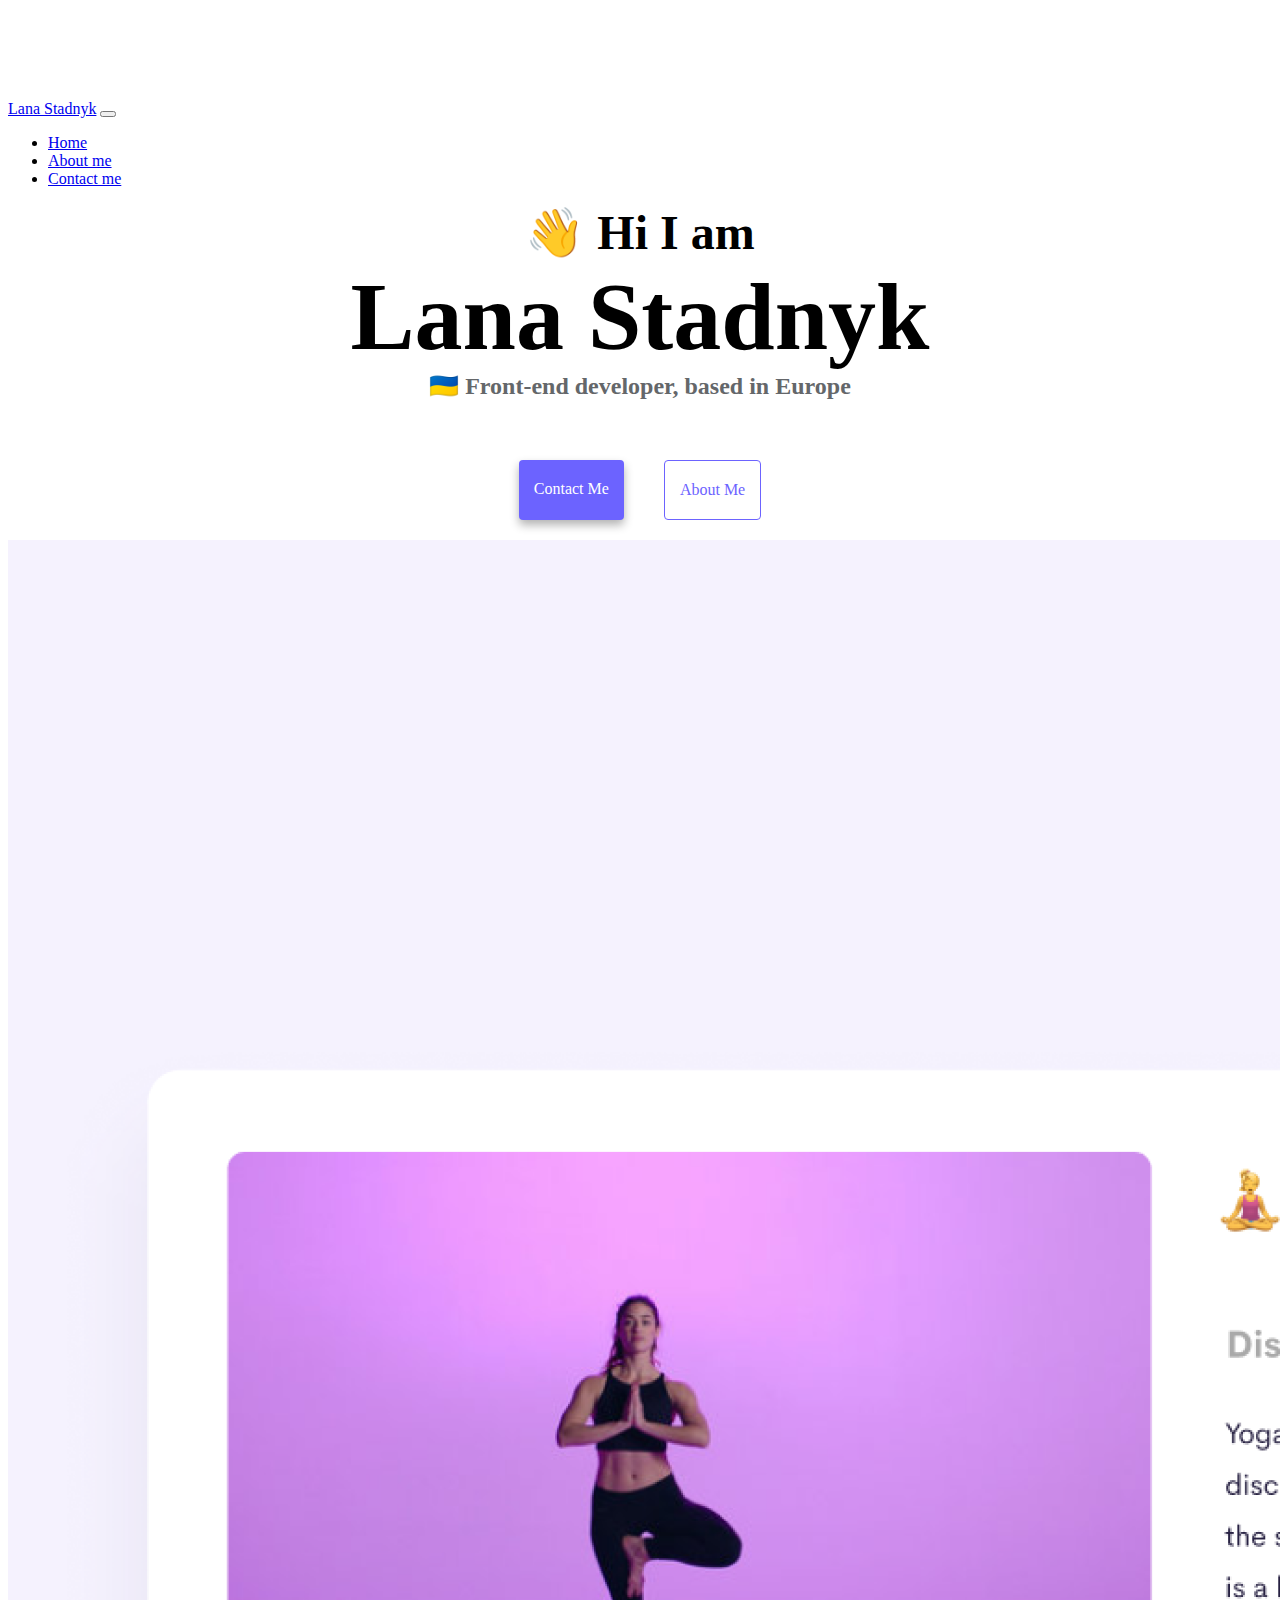
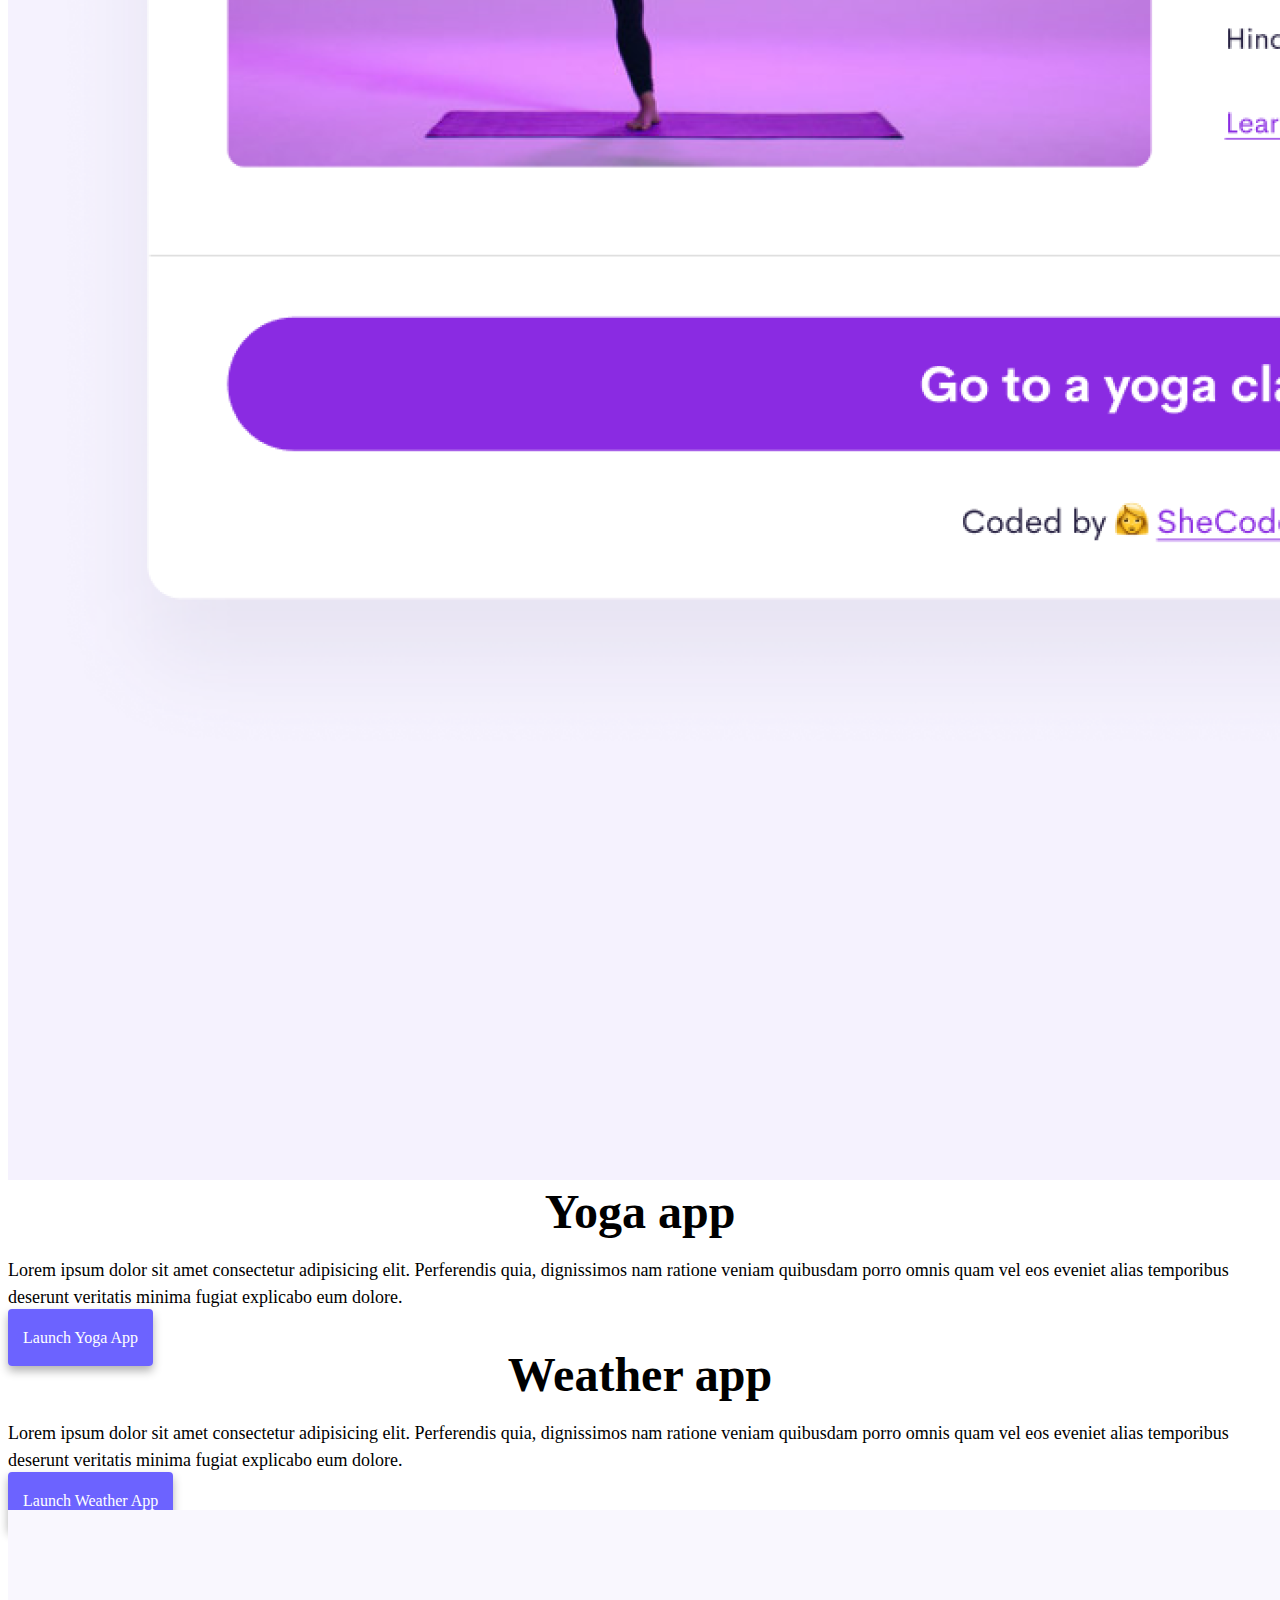
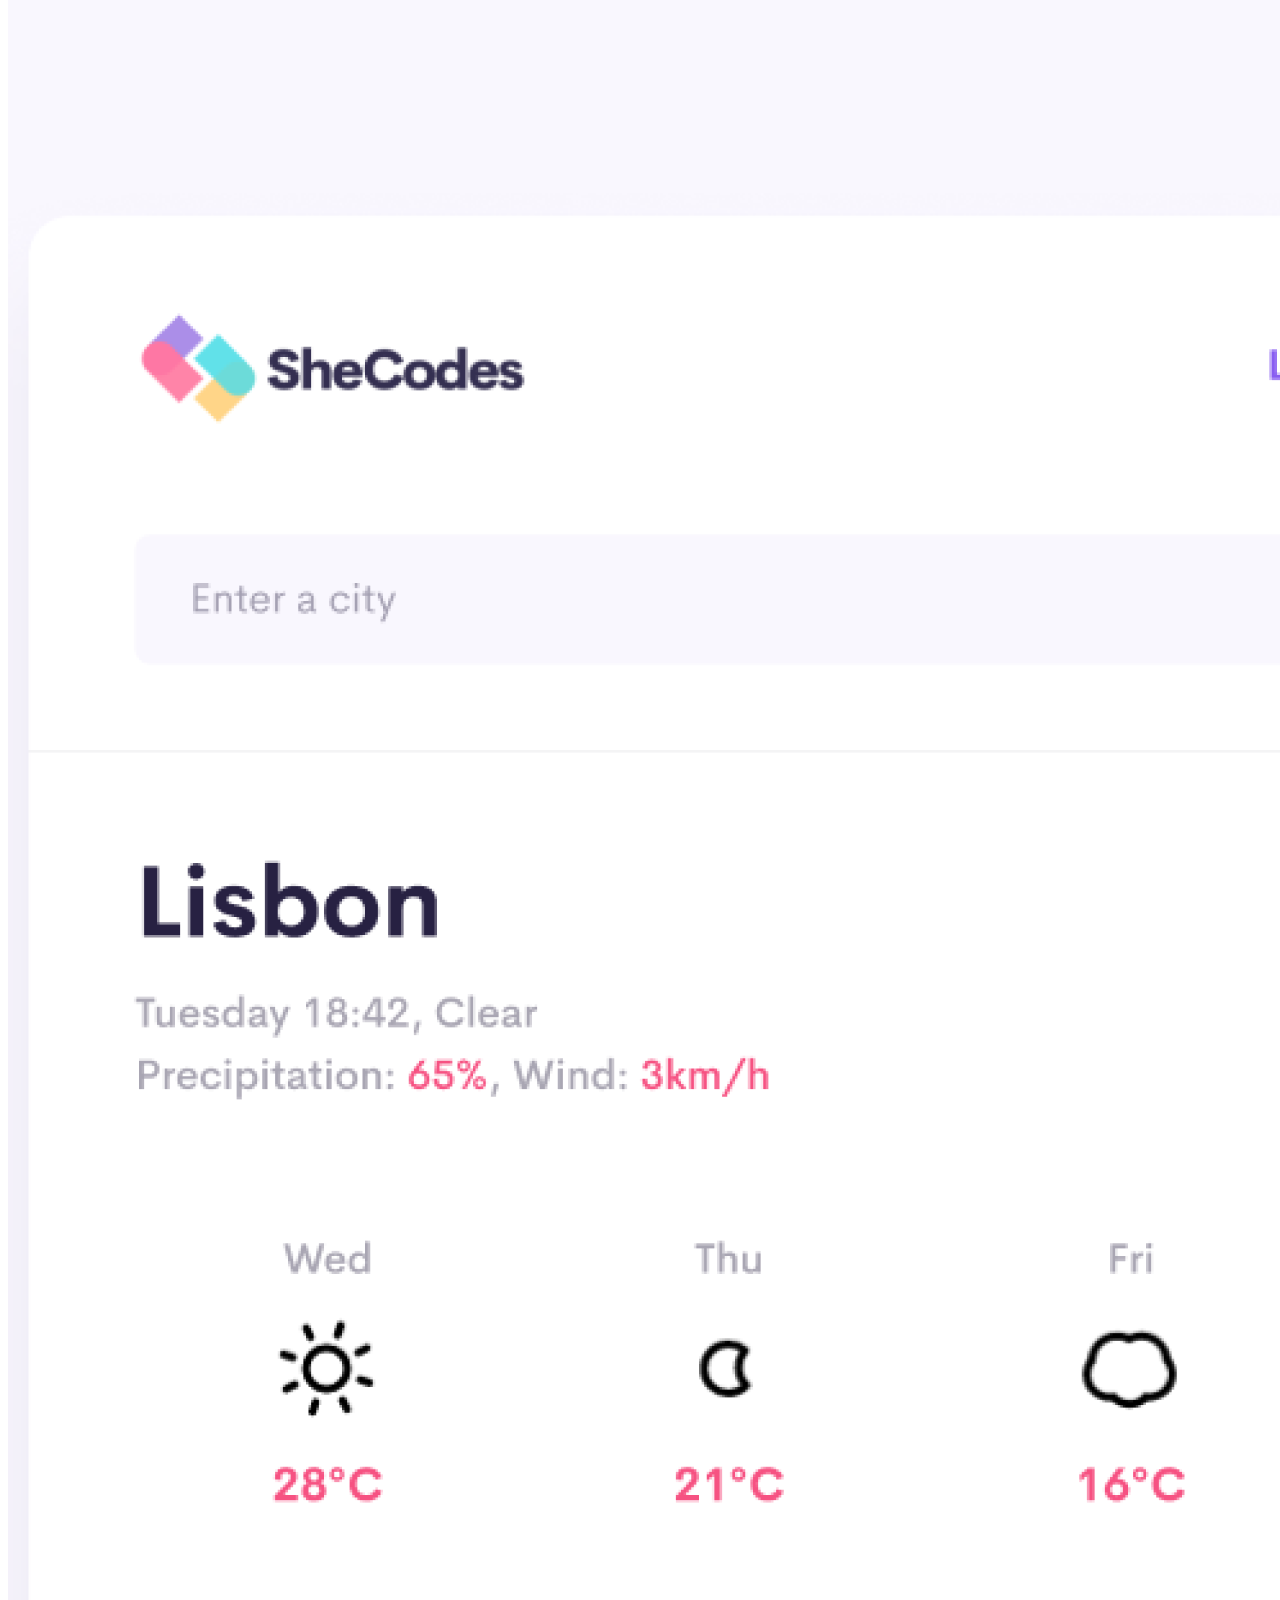
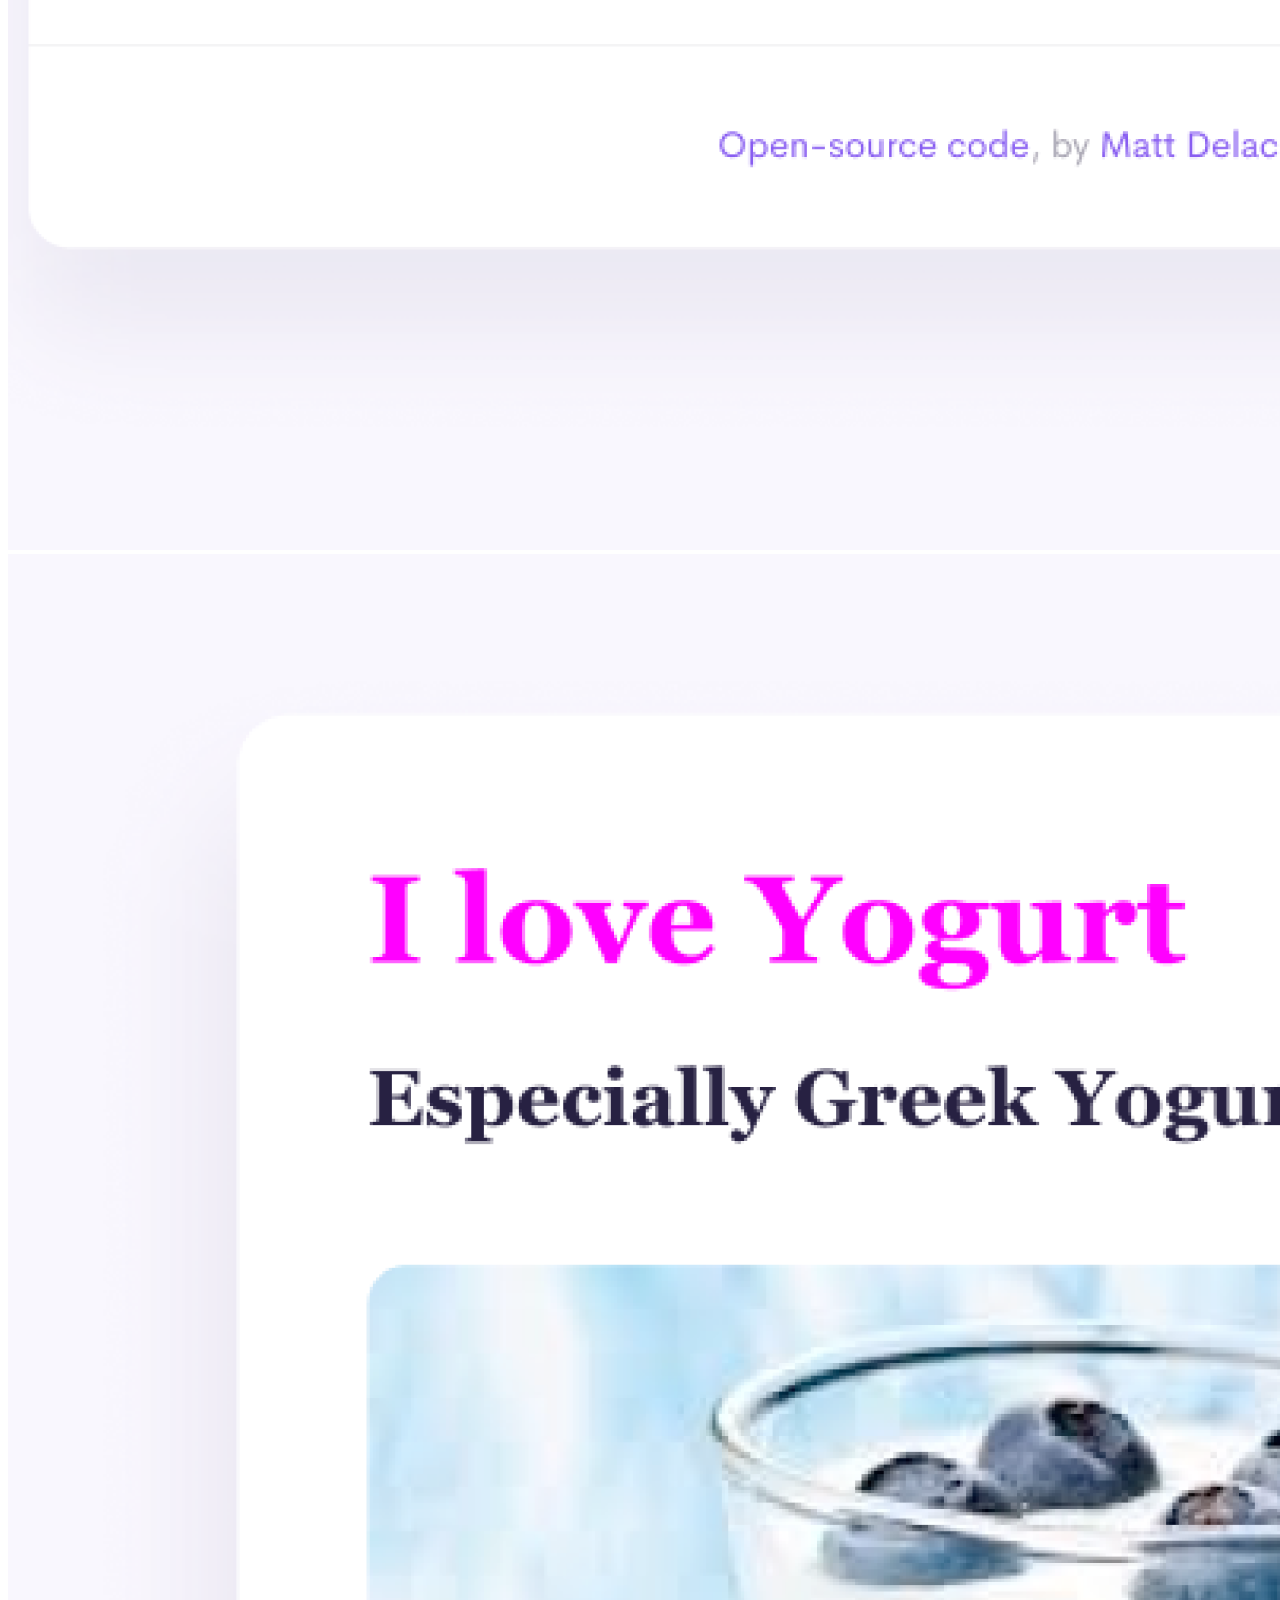
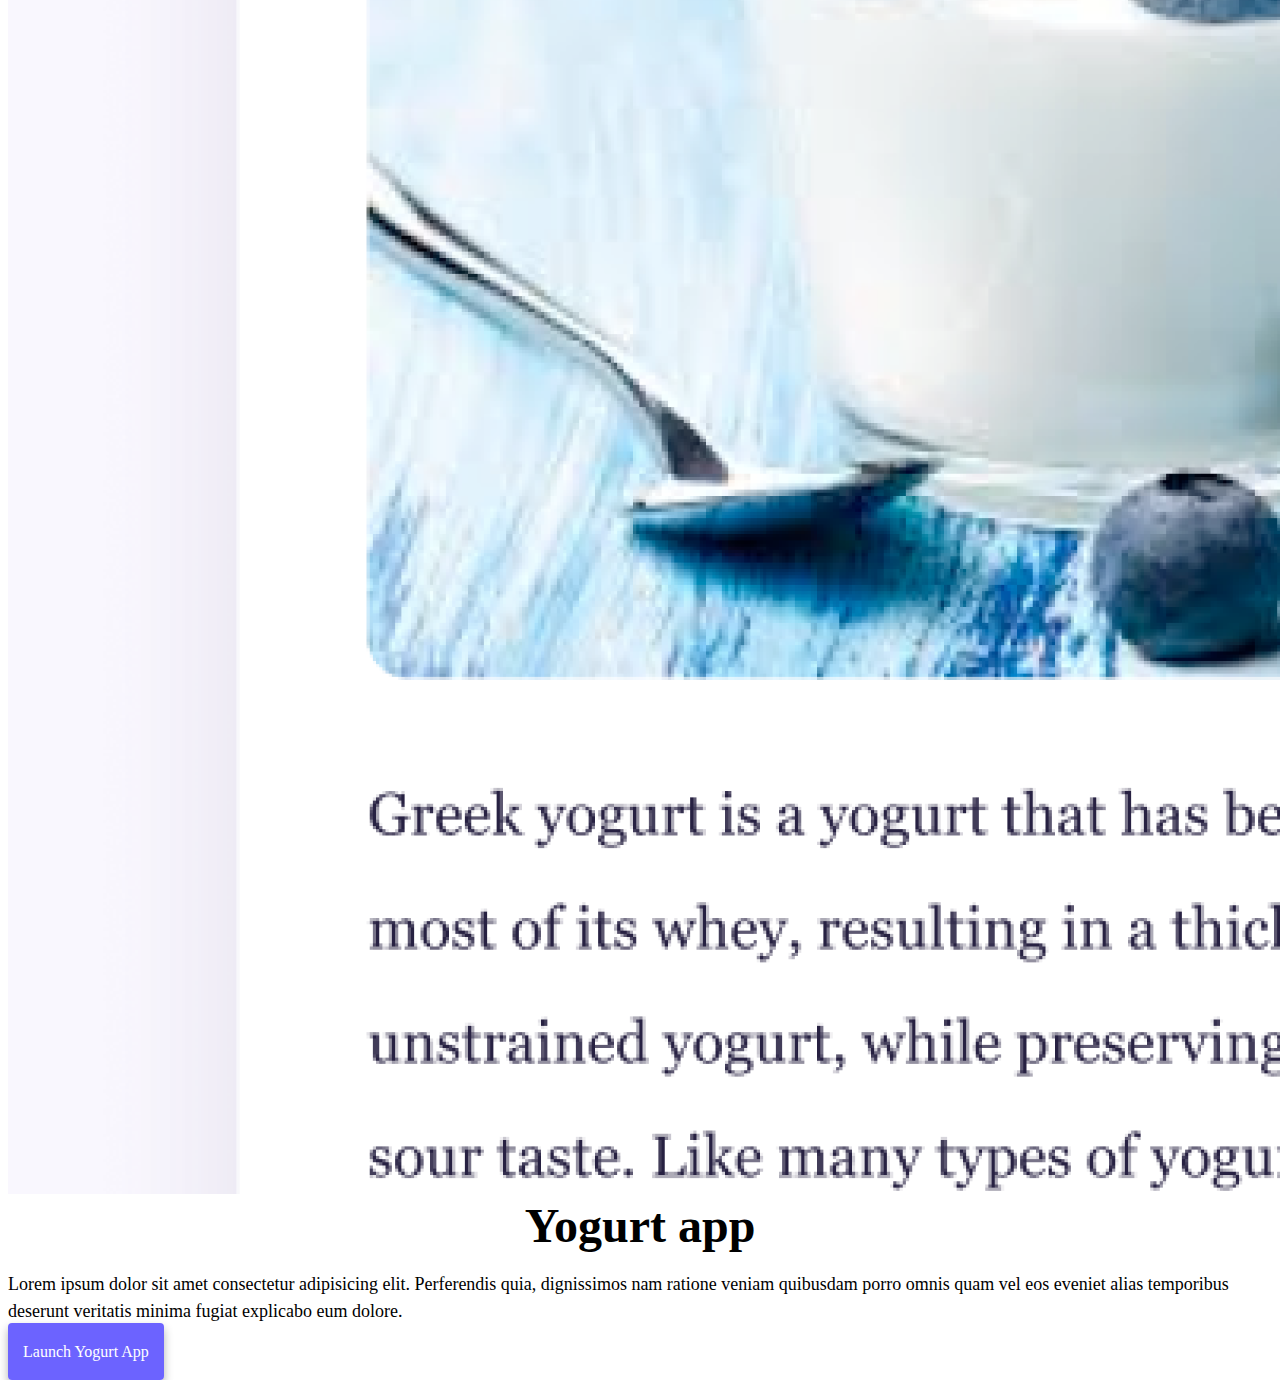
<file: index.html>
<!DOCTYPE html>
<html lang="en">
  <head>
    <meta charset="UTF-8" />
    <meta http-equiv="X-UA-Compatible" content="IE=edge" />
    <meta name="viewport" content="width=\, initial-scale=1.0" />
    <title>Front-end developer - Lana Stadnyk</title>
    <meta
      name="description"
      content="Lana Stadnyk is a front-end developer based in Europe, check out her portfolio with the projects and contact her for job inquiries"
    />
    <link
      href="https://cdn.jsdelivr.net/npm/bootstrap@5.3.0-alpha1/dist/css/bootstrap.min.css"
      rel="stylesheet"
      integrity="sha384-GLhlTQ8iRABdZLl6O3oVMWSktQOp6b7In1Zl3/Jr59b6EGGoI1aFkw7cmDA6j6gD"
      crossorigin="anonymous"
    />
    <link rel="stylesheet" href="/src/styles.css" />
  </head>
  <body>
    <nav class="navbar navbar-expand-lg bg-body-tertiary fixed-top">
      <div class="container">
        <a class="navbar-brand" href="#" title="Homepage">Lana Stadnyk</a>
        <button
          class="navbar-toggler"
          type="button"
          data-bs-toggle="collapse"
          data-bs-target="#navbarNav"
          aria-controls="navbarNav"
          aria-expanded="false"
          aria-label="Toggle navigation"
        >
          <span class="navbar-toggler-icon"></span>
        </button>
        <div class="collapse navbar-collapse" id="navbarNav">
          <ul class="navbar-nav">
            <li class="nav-item">
              <a
                class="nav-link active"
                aria-current="page"
                href="/"
                title="Homepage"
                >Home</a
              >
            </li>
            <li class="nav-item">
              <a
                class="nav-link active"
                href="/about.html"
                title="About Lana Stadnyk"
                >About me</a
              >
            </li>
            <li class="nav-item">
              <a
                class="nav-link"
                href="/about.html#contact-links"
                title="Contact Lana Stadnyk"
                >Contact me</a
              >
            </li>
          </ul>
        </div>
      </div>
    </nav>
    <div class="main">
      <h2>👋 Hi I am</h2>
      <h1>Lana Stadnyk</h1>
      <h3>🇺🇦 Front-end developer, based in Europe</h3>
      <div class="navigation-links mb-5">
        <a
          href="/about.html#contact-links"
          class="primary-link"
          title="Contact Lana Stadnyk"
          >Contact Me</a
        >
        <a href="/about.html" class="about-me-link" title="About Lana Stadnyk"
          >About Me</a
        >
      </div>
      <div class="container">
        <div class="row">
          <div class="col-md-6">
            <img
              src="/images/yoga.png"
              alt="Yoga project"
              class="img-fluid rounded d-none d-sm-block"
            />
          </div>
          <div class="col-md-6">
            <h2 class="text-center text-sm-start mb-3">Yoga app</h2>
            <p class="yoga-paragraph">
              Lorem ipsum dolor sit amet consectetur adipisicing elit.
              Perferendis quia, dignissimos nam ratione veniam quibusdam porro
              omnis quam vel eos eveniet alias temporibus deserunt veritatis
              minima fugiat explicabo eum dolore.
            </p>
            <div class="mt-5">
              <a href="#" class="primary-link project-link" title="Yoga project"
                >Launch Yoga App</a
              >
            </div>
          </div>
        </div>
        <div class="row mt-5">
          <div class="col-md-6 mb-5">
            <h2 class="text-center text-sm-start mb-3">Weather app</h2>
            <p class="yoga-paragraph">
              Lorem ipsum dolor sit amet consectetur adipisicing elit.
              Perferendis quia, dignissimos nam ratione veniam quibusdam porro
              omnis quam vel eos eveniet alias temporibus deserunt veritatis
              minima fugiat explicabo eum dolore.
            </p>
            <div class="mt-5">
              <a href="#" class="primary-link project-link" title="Weather project"
                >Launch Weather App</a
              >
            </div>
          </div>
          <div class="col-md-6">
            <img
              src="/images/weather.png"
              alt="Weather project"
              class="img-fluid rounded d-none d-sm-block"
              title="Weather project"
            />
          </div>
        </div>
        <div class="row mt-5">
          <div class="col-md-6">
            <img
              src="/images/yogurt.png"
              alt="Yogurt project"
              class="img-fluid rounded d-none d-sm-block"
            />
          </div>
          <div class="col-md-6">
            <h2 class="text-center text-sm-start mb-3">Yogurt app</h2>
            <p class="yoga-paragraph">
              Lorem ipsum dolor sit amet consectetur adipisicing elit.
              Perferendis quia, dignissimos nam ratione veniam quibusdam porro
              omnis quam vel eos eveniet alias temporibus deserunt veritatis
              minima fugiat explicabo eum dolore.
            </p>
            <div class="mt-5">
              <a href="#" class="primary-link project-link" title="Yogurt project"
                >Launch Yogurt App</a
              >
            </div>
          </div>
        </div>
      </div>
    </div>
    <script
      src="https://cdn.jsdelivr.net/npm/bootstrap@5.3.0-alpha1/dist/js/bootstrap.bundle.min.js"
      integrity="sha384-w76AqPfDkMBDXo30jS1Sgez6pr3x5MlQ1ZAGC+nuZB+EYdgRZgiwxhTBTkF7CXvN"
      crossorigin="anonymous"
    ></script>
  </body>
</html>
</file>
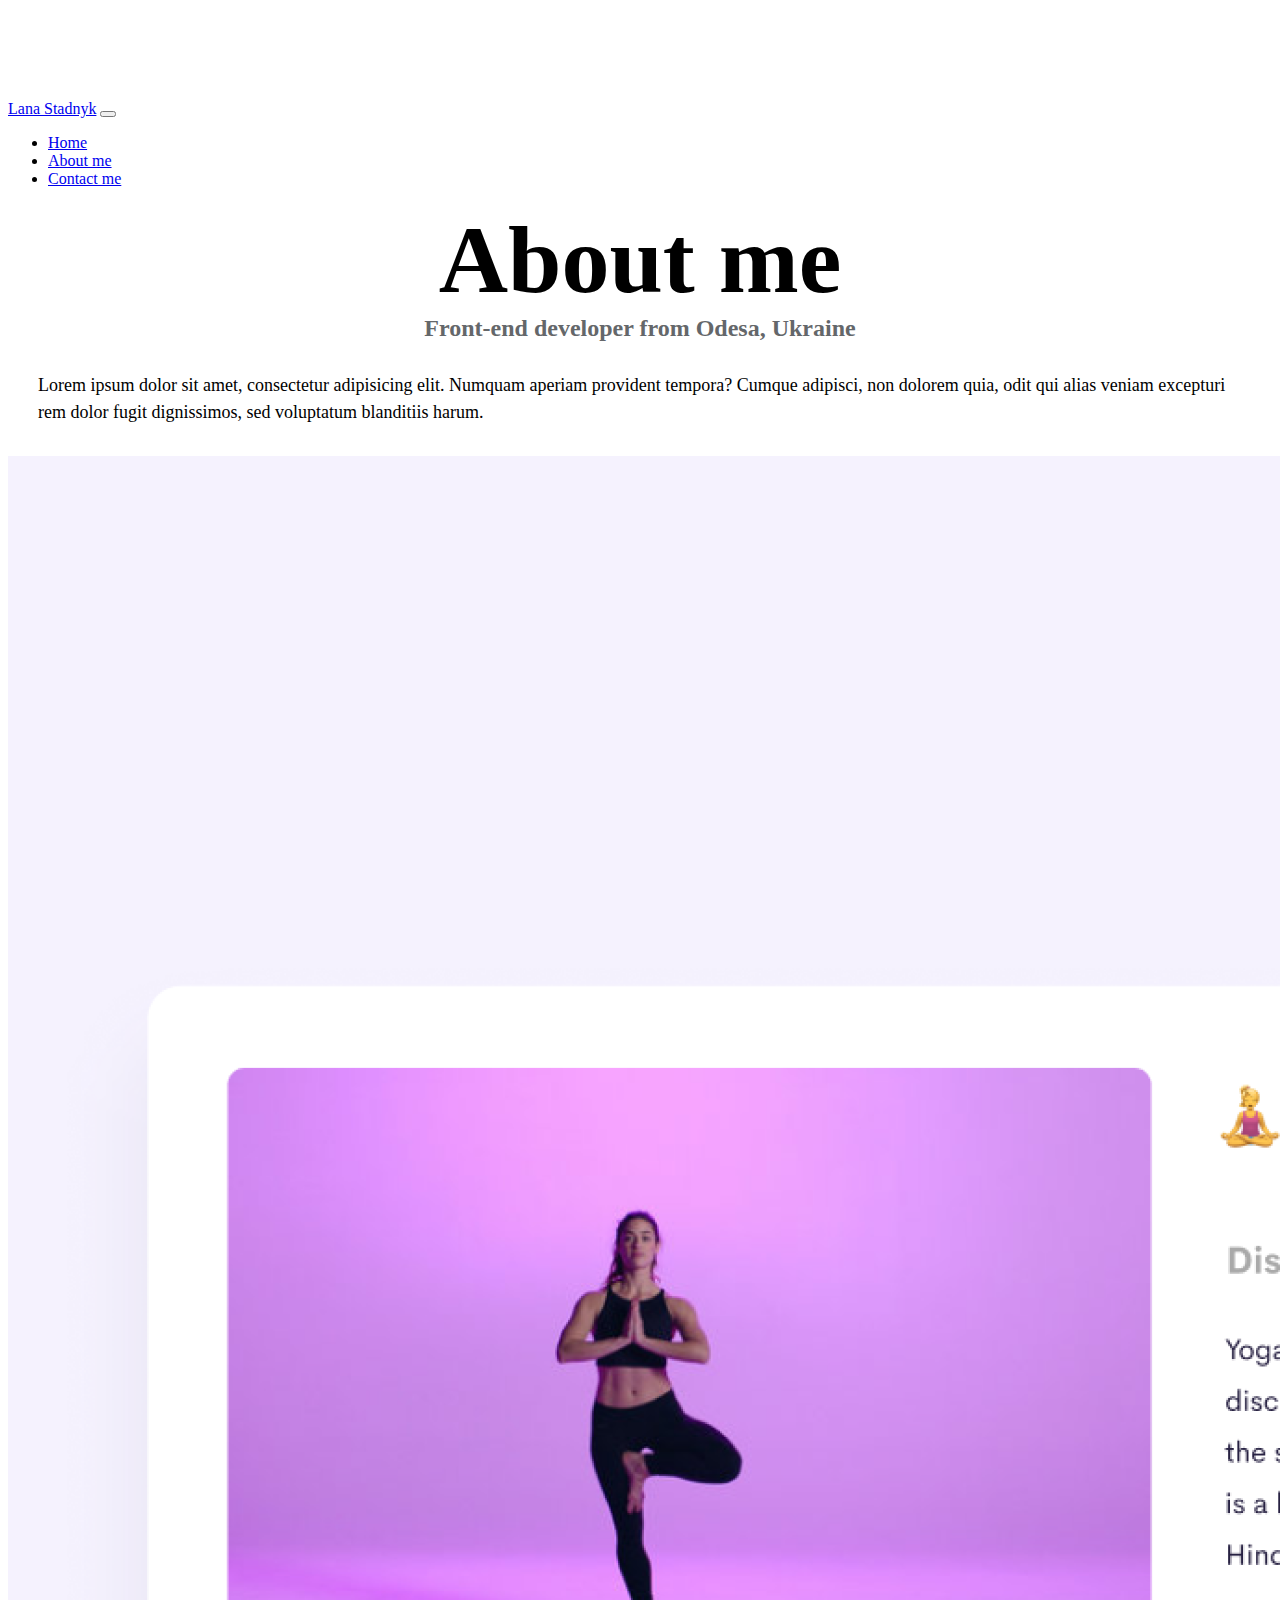
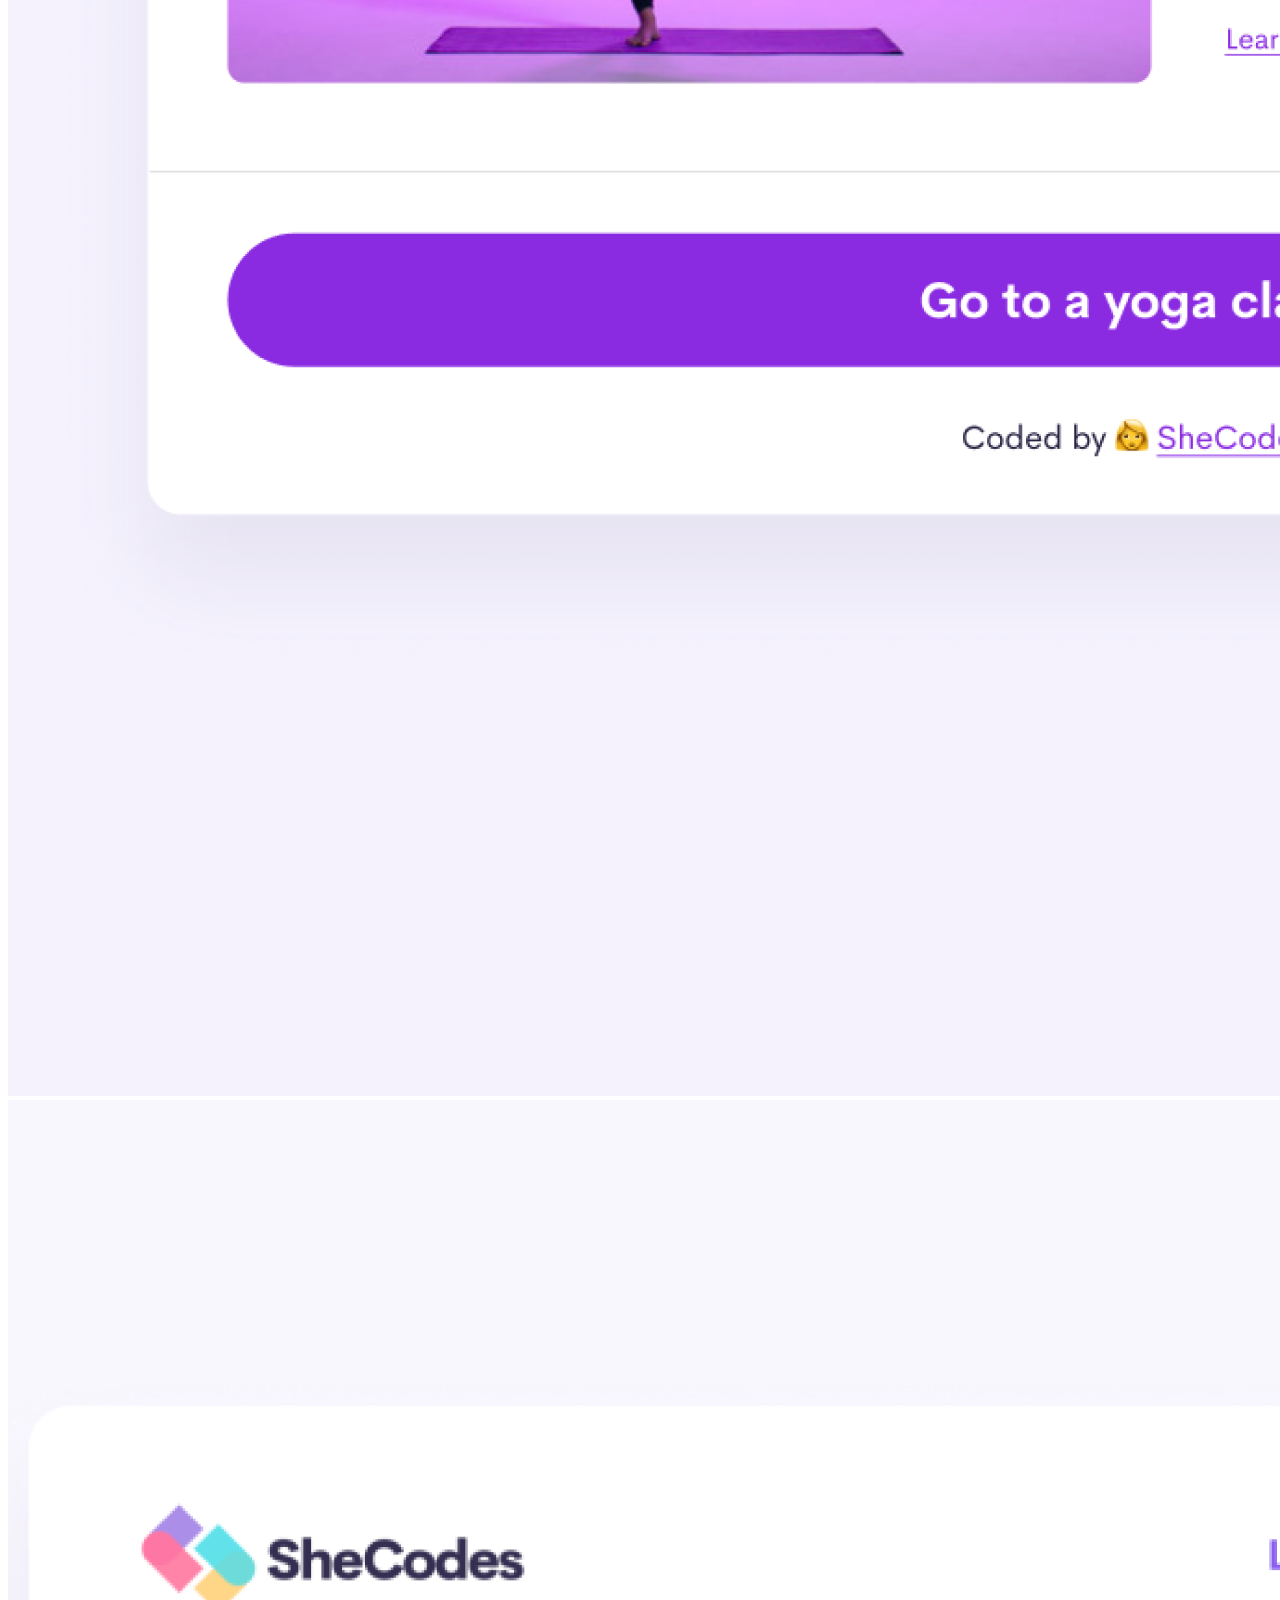
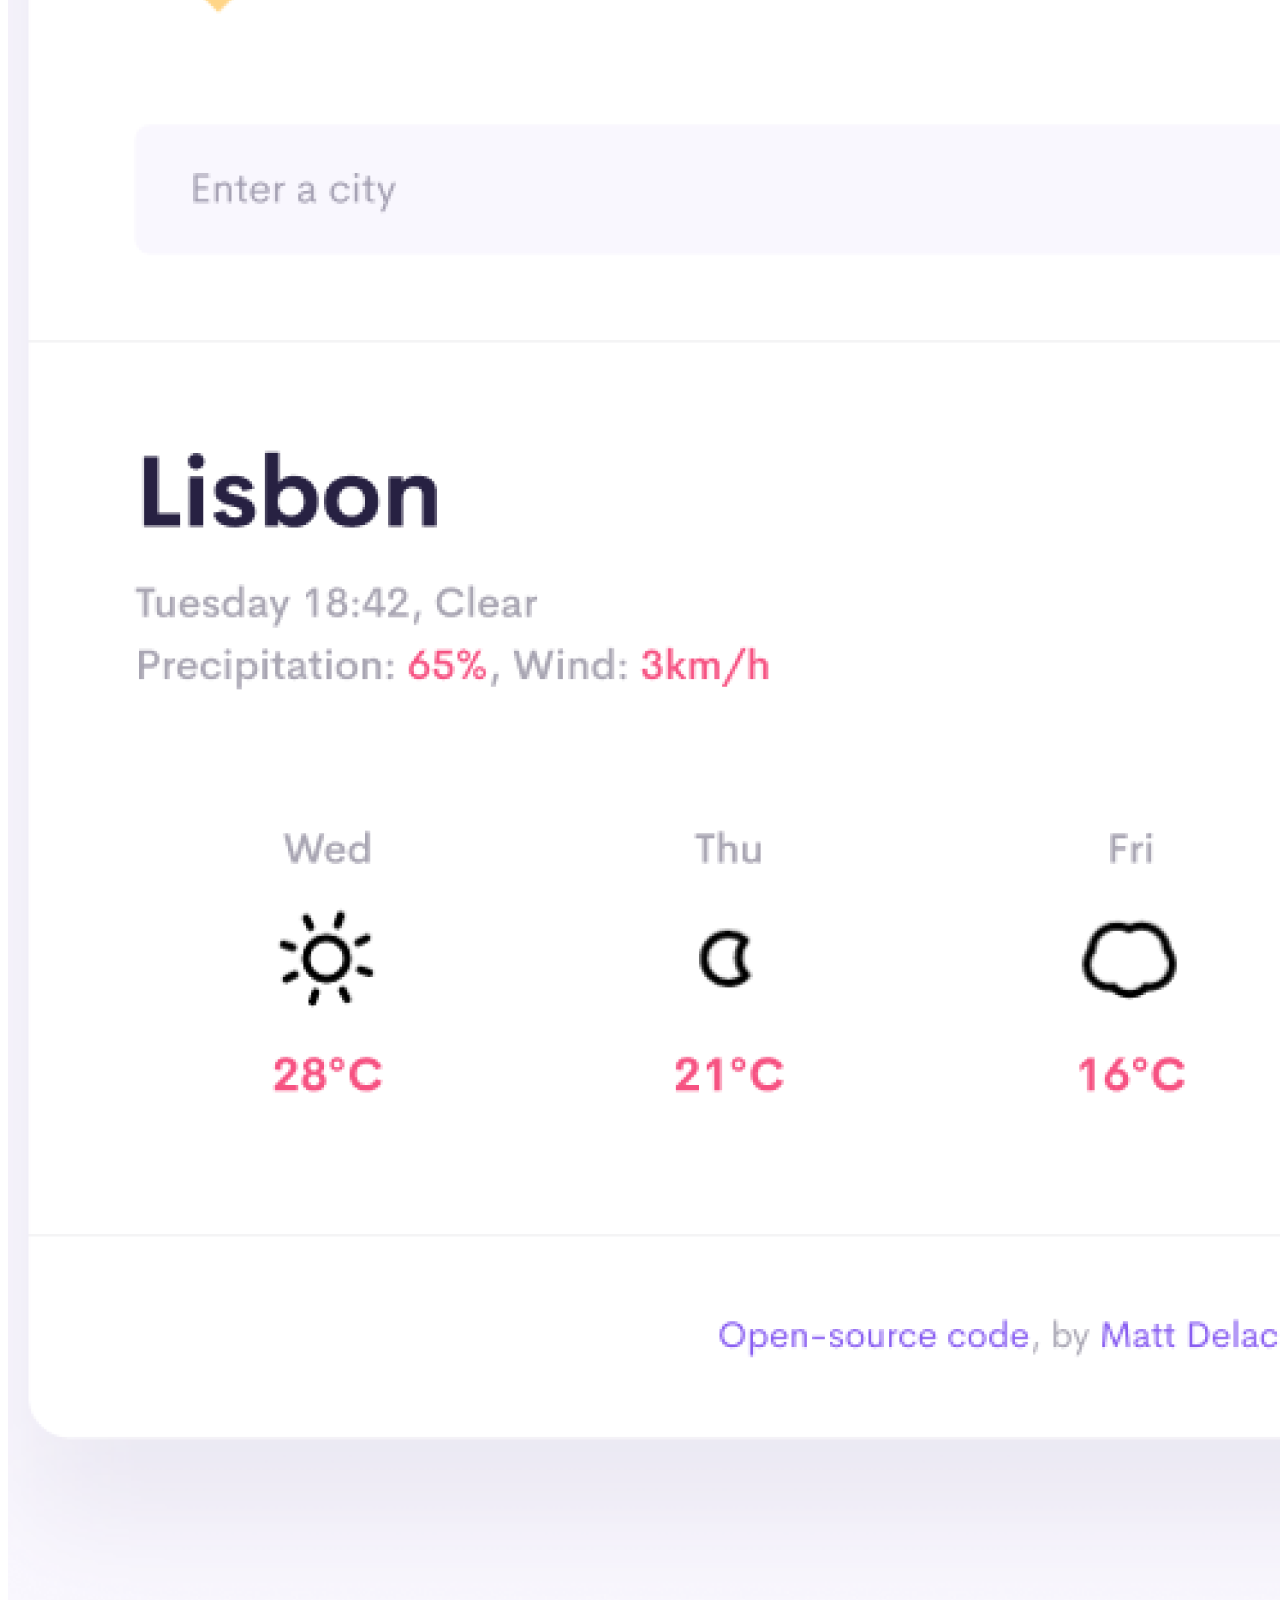
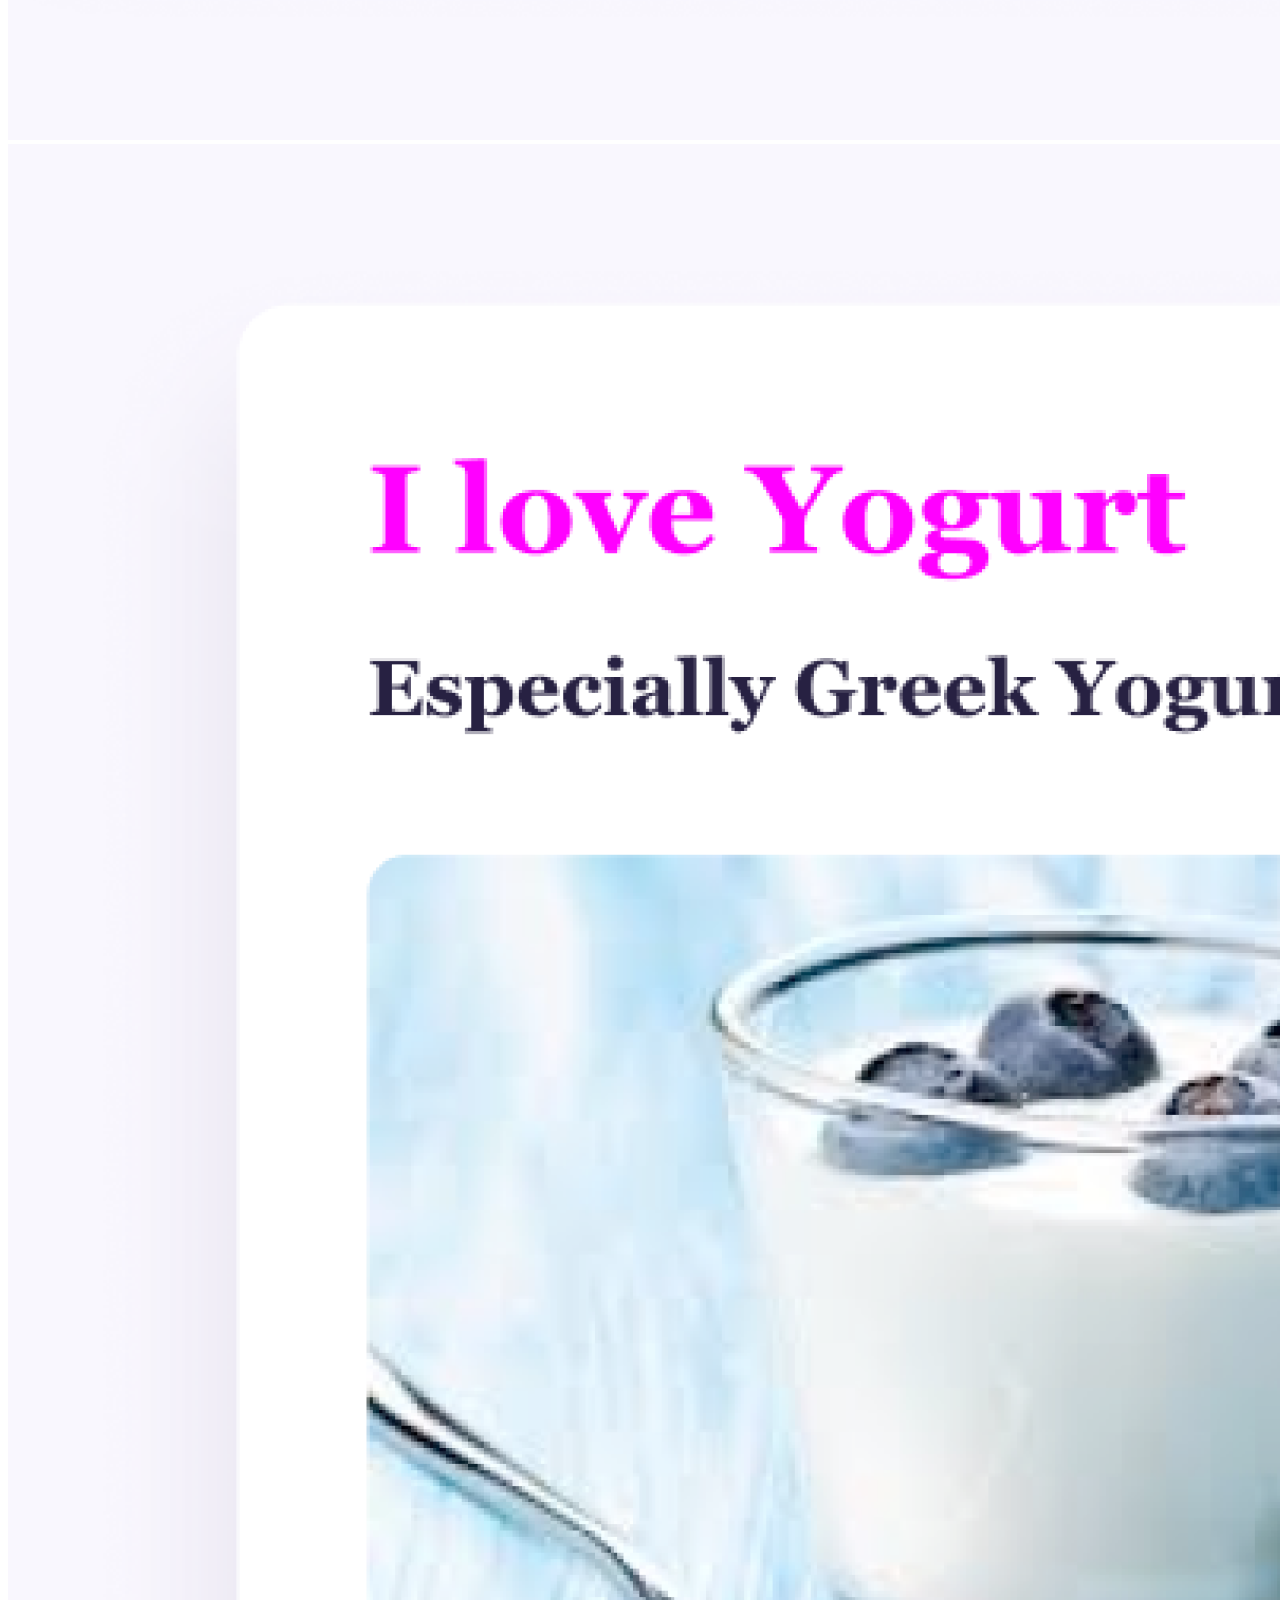
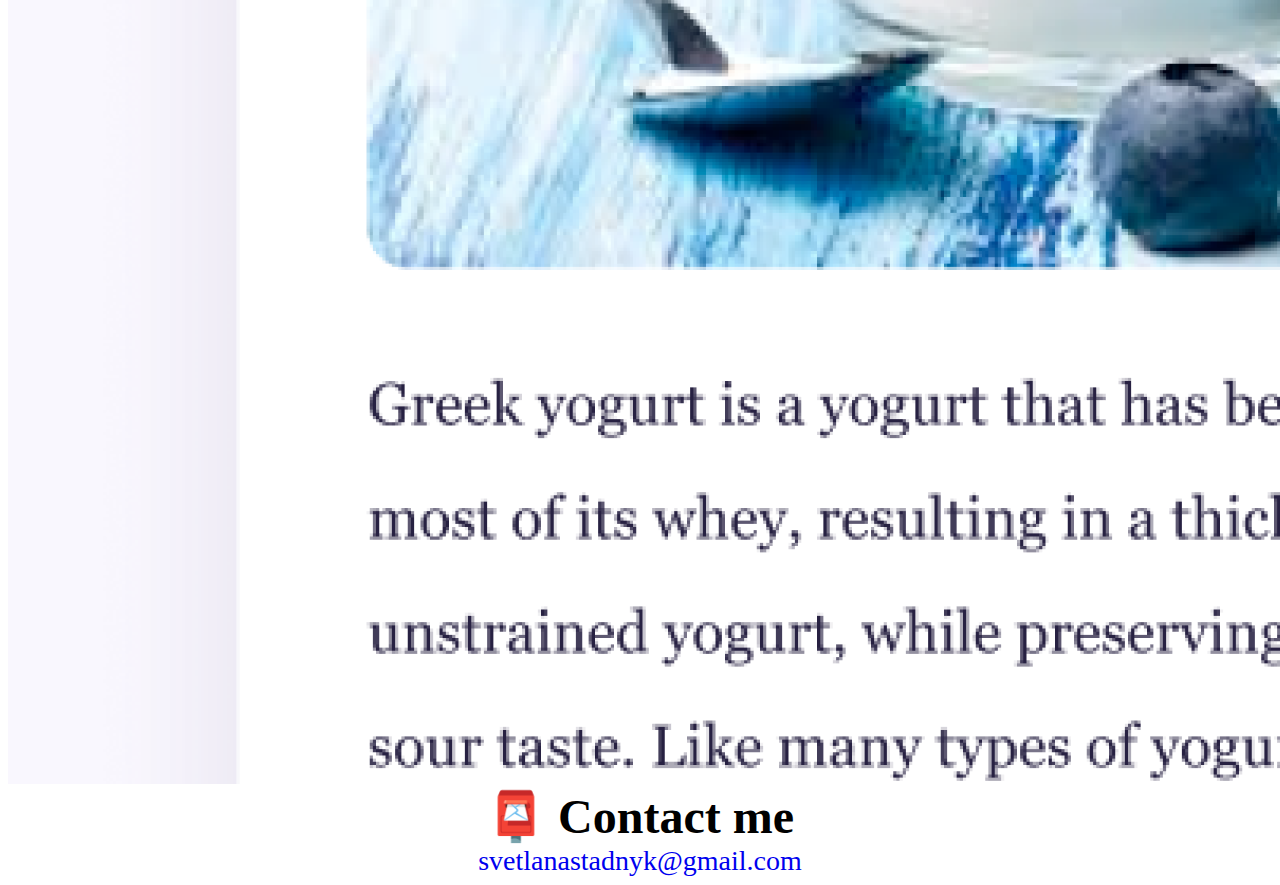
<file: about.html>
<!DOCTYPE html>
<html lang="en">
  <head>
    <meta charset="UTF-8" />
    <meta http-equiv="X-UA-Compatible" content="IE=edge" />
    <meta name="viewport" content="width=device-width, initial-scale=1.0" />
    <title>About me - Lana Stadnyk</title>
    <meta
      name="description"
      content="About Lana Stadnyk, a front-end developer based in Europe"
    />
    <link
      href="https://cdn.jsdelivr.net/npm/bootstrap@5.3.0-alpha1/dist/css/bootstrap.min.css"
      rel="stylesheet"
      integrity="sha384-GLhlTQ8iRABdZLl6O3oVMWSktQOp6b7In1Zl3/Jr59b6EGGoI1aFkw7cmDA6j6gD"
      crossorigin="anonymous"
    />
    <link rel="stylesheet" href="src/styles.css" />
  </head>
  <body>
    <nav class="navbar navbar-expand-lg bg-body-tertiary fixed-top">
      <div class="container">
        <a class="navbar-brand" href="#" title="Homepage">Lana Stadnyk</a>
        <button
          class="navbar-toggler"
          type="button"
          data-bs-toggle="collapse"
          data-bs-target="#navbarNav"
          aria-controls="navbarNav"
          aria-expanded="false"
          aria-label="Toggle navigation"
        >
          <span class="navbar-toggler-icon"></span>
        </button>
        <div class="collapse navbar-collapse" id="navbarNav">
          <ul class="navbar-nav">
            <li class="nav-item">
              <a
                class="nav-link"
                aria-current="page"
                href="index.html"
                title="Homepage"
                >Home</a
              >
            </li>
            <li class="nav-item">
              <a
                class="nav-link active"
                href="about.html"
                title="About Lana Stadnyk"
                >About me</a
              >
            </li>
            <li class="nav-item">
              <a
                class="nav-link"
                href="about.html#contact-links"
                title="Contact Lana Stadnyk"
                >Contact me</a
              >
            </li>
          </ul>
        </div>
      </div>
    </nav>
    <div class="main">
      <h1>About me</h1>
      <h3>Front-end developer from Odesa, Ukraine</h3>
      <div class="about-paragraphs text-center">
        <p>
          Lorem ipsum dolor sit amet, consectetur adipisicing elit. Numquam
          aperiam provident tempora? Cumque adipisci, non dolorem quia, odit qui
          alias veniam excepturi rem dolor fugit dignissimos, sed voluptatum
          blanditiis harum.
        </p>
      </div>
      <div class="container">
        <div class="row mb-5">
          <div class="col-sm-4">
            <img
              src="images/yoga.png"
              alt="Yoga project"
              class="img-fluid shadow round p-2 mb-5"
            />
          </div>
          <div class="col-sm-4">
            <img
              src="images/weather.png"
              alt="Weather project"
              class="img-fluid shadow round p-2 mb-5"
            />
          </div>
          <div class="col-sm-4">
            <img
              src="images/yogurt.png"
              alt="Yogurt project"
              class="img-fluid shadow round p-2 mb-5"
            />
          </div>
        </div>
      </div>
      <div class="contact-links" id="contact-links">
        <h2>📮 Contact me</h2>
        <a
          href="mailto:svetlanastadnyk@gmail.com"
          class="email-link"
          title="Email Lana Stadnyk"
          >svetlanastadnyk@gmail.com</a
        >
      </div>
    </div>
    <script
      src="https://cdn.jsdelivr.net/npm/bootstrap@5.3.0-alpha1/dist/js/bootstrap.bundle.min.js"
      integrity="sha384-w76AqPfDkMBDXo30jS1Sgez6pr3x5MlQ1ZAGC+nuZB+EYdgRZgiwxhTBTkF7CXvN"
      crossorigin="anonymous"
    ></script>
  </body>
</html>
</file>
<file: src/styles.css>
:root {
  --h3-color: #64676a;
  --paragrapgh-bg: #f5f2fe;
  --purple-color: #6c63ff;
}

body {
  margin-top: 100px;
}

h1,
h2,
h3 {
  text-align: center;
  margin: 0;
}

h1 {
  font-size: 96px;
}

h2 {
  font-size: 48px;
}

h3 {
  font-size: 24px;
  color: var(--h3-color);
}

p{
    font-size: 18px;
  line-height: 27px;
}

.about-paragraphs p {
  margin: 30px;
}

.navigation-links {
  display: flex;
  justify-content: center;
  margin-top: 40px;
}

.navigation-links a {
  margin: 20px;
  padding: 20px 15px;
  text-decoration: none;
  border-radius: 4px;
}

.primary-link {
  color: white;
  background: var(--purple-color);
  box-shadow: 0 5px 10px rgba(0, 0, 0, 0.3);
  padding: 20px 15px;
  text-decoration: none;
  border-radius: 4px;
}

.about-me-link {
  color: var(--purple-color);
  border: 1px solid var(--purple-color);
}

.email-link {
  font-size: 28px;
  text-decoration: none;
  display: block;
  text-align: center;
}

.email-link:hover {
  text-decoration: underline;
}

@media (max-width: 576px) {
  h1 {
    font-size: 48px;
    line-height: 1.5;
  }

  h2 {
    font-size: 32px;
    text-align: center;
  }

  p {
    text-align: center;
  }

  .project-link {
    display: block;
    margin: 0 20px;
    text-align: center;

  }
}
</file>
